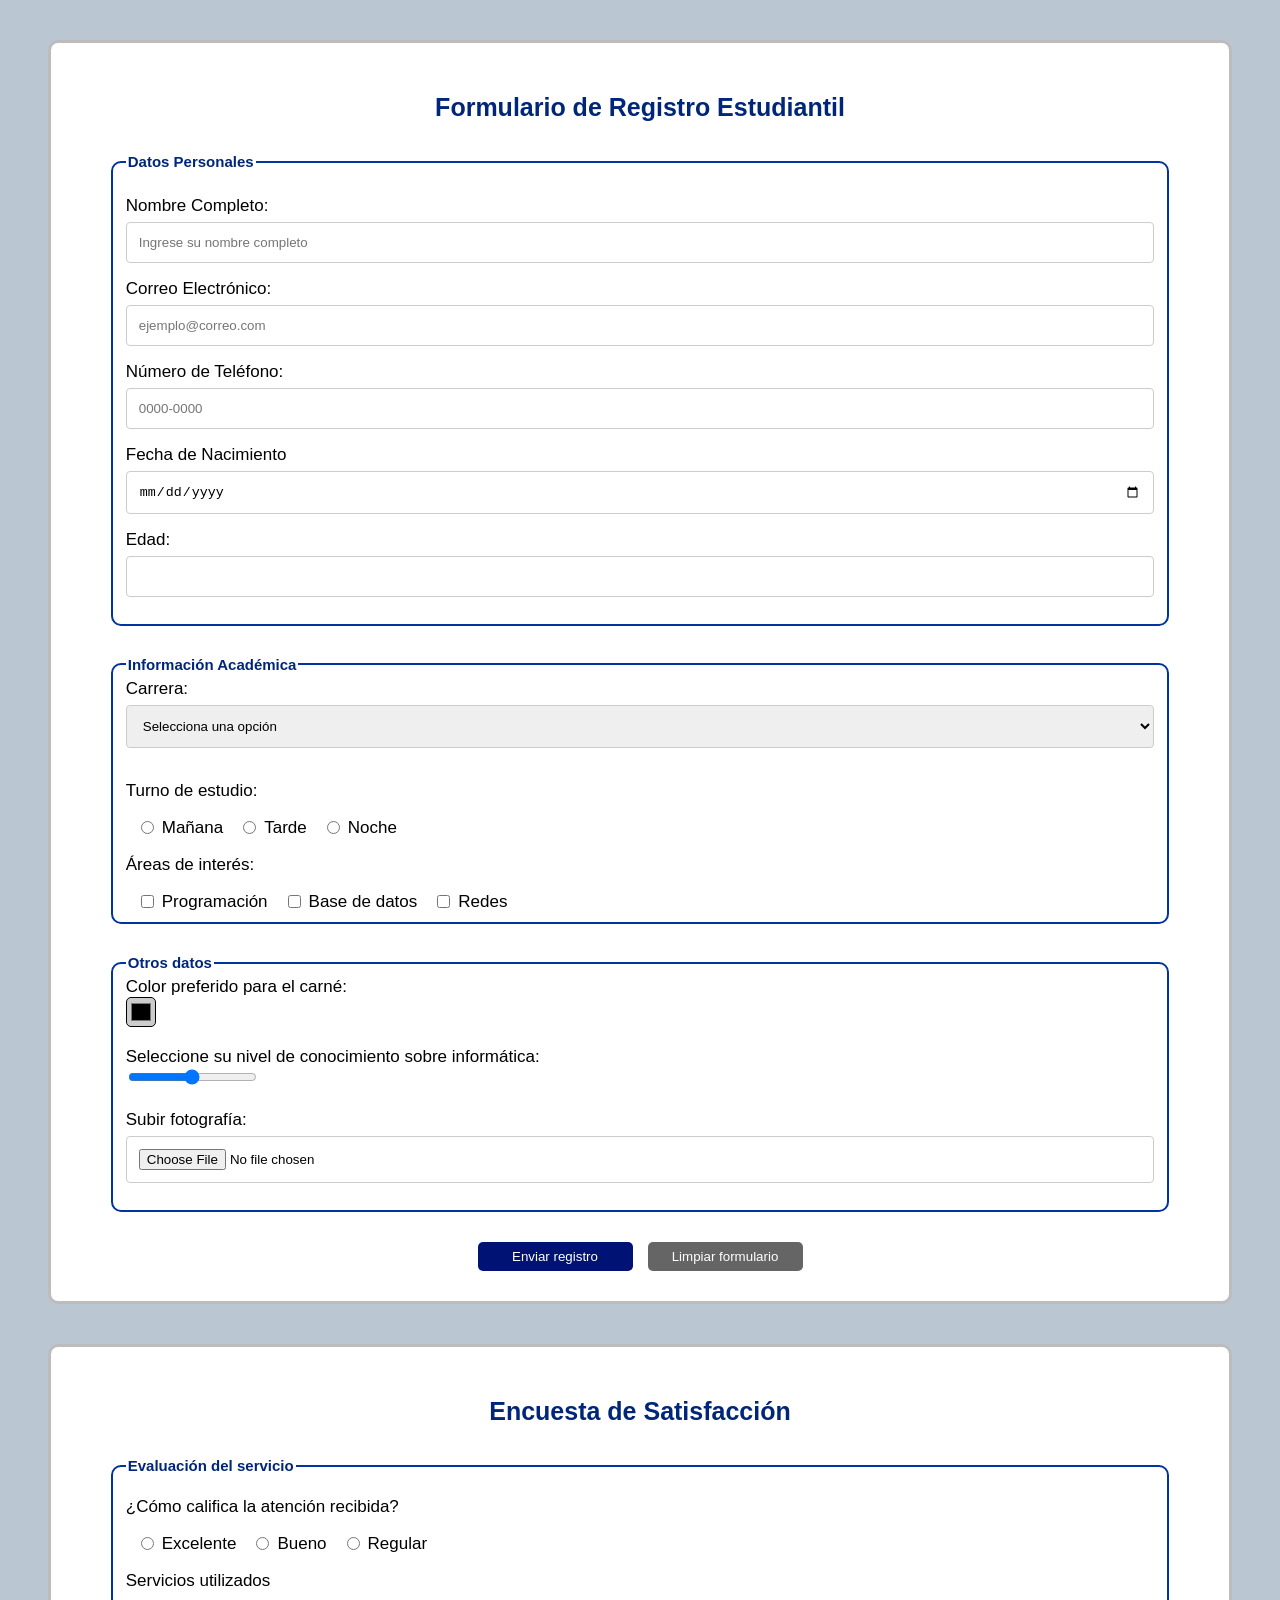
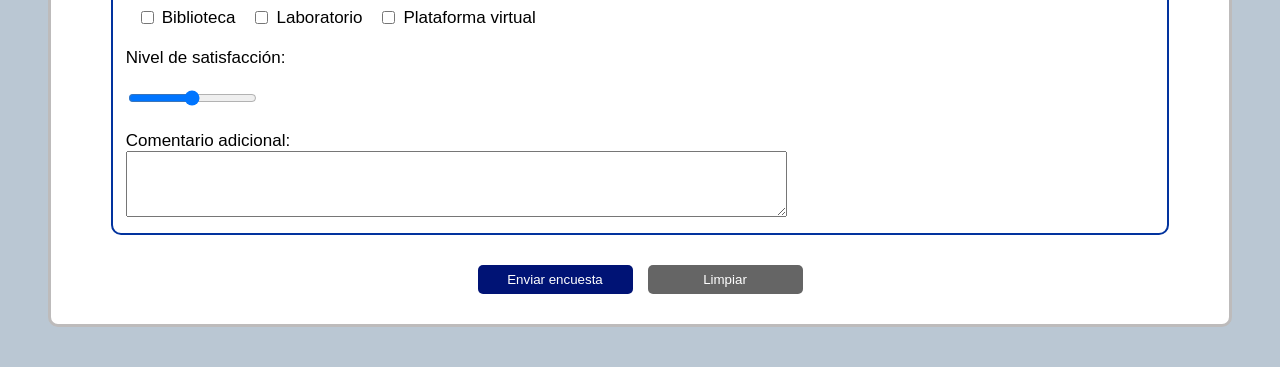
<file: index.html>
<!DOCTYPE html>
<html lang="es">

<head>
    <meta charset="UTF-8">
    <title>Formularrio</title>
    <link rel="stylesheet" href="/CSS/style.css">
</head>

<body>

    <section class="contenedor">
        <h1>Formulario de Registro Estudiantil</h1>

            <form>
                <fieldset class="marco">

                    <legend>Datos Personales</legend>

                    <div>
                        <br><label for="nombre">Nombre Completo:</label><br>
                        <input type="text" id="nombre" placeholder="Ingrese su nombre completo">

                        <br><label for="correo">Correo Electrónico:</label><br>
                        <input type="email" id="correo" placeholder="ejemplo@correo.com">

                        <br><label for="telefono">Número de Teléfono:</label><br>
                        <input type="tel" id="telefono" placeholder="0000-0000">

                        <br><label for="fechanac">Fecha de Nacimiento</labe><br>
                            <input type="date" id="fechanac">

                            <br><label for="edad">Edad:</label><br>
                            <input type="number" id="edad">
                    </div>

                </fieldset>

                <fieldset class="marco">
                    <legend>Información Académica</legend>

                    <label for="opciones">Carrera:</label><br>

                    <select id="opciones">
                        <option>Selecciona una opción</option>
                        <option>Informática</option>
                        <option>Ciencia Jurídica</option>
                        <option>Psicología</option>
                    </select>


                        <p>Turno de estudio:</p>
                    <div class="grupo">

                        <input type="radio" name="turno" id="manana"> <label for="manana">Mañana</label>

                        <input type="radio" name="turno" id="tarde"> <label for="tarde">Tarde</label>

                        <input type="radio" name="turno" id="noche"> <label for="noche">Noche</label>

                    </div>


                        <p>Áreas de interés:</p>
                    <div class="grupo">


                        <input type="checkbox" id="programacion"> <label for="programacion">Programación</label>

                        <input type="checkbox" id="basededatos"> <label for="basededatos">Base de datos</label>

                        <input type="checkbox" id="redes"> <label for="redes">Redes</label>

                    </div>

                </fieldset>


                <fieldset class="marco">
                    <legend>Otros datos</legend>

                    <div class="otrosdatos">
                    <label>Color preferido para el carné:</label><br>
                    <input type="color"><br>

                    <br><label>Seleccione su nivel de conocimiento sobre informática:</label><br>
                    <input type="range" min="0" max="10" value="5"><br>

                    <br><label>Subir fotografía:</label><br>
                    <input type="file" id="foto" accept="image/*" placeholder="Sube tu foto">
                    </div>

                </fieldset>    

                <div class="botones">
                    <button type="submit">Enviar registro</button>
                    <button type="reset">Limpiar formulario</button>
                </div>

            </form>
    </section>
    <section class="contenedor">

        <h1>Encuesta de Satisfacción</h1>
        <form>
            <fieldset class="marco">
                <legend>Evaluación del servicio</legend>

                <p>¿Cómo califica la atención recibida?</p>
                <div class="grupo">
                    <input type="radio" name="atencion" id="excelente"> <label for="excelente">Excelente</label>
                    <input type="radio" name="atencion" id="bueno"> <label for="bueno">Bueno</label>
                    <input type="radio" name="atencion" id="regular"> <label for="regular">Regular</label>
                </div>


                 <p>Servicios utilizados</p>
                <div class="grupo">
                   
                    <input type="checkbox" name="servicio" id="biblioteca"> <label for="biblioteca">Biblioteca</label>
                    <input type="checkbox" name="servicio" id="laboratorio"> <label for="laboratorio">Laboratorio</label>
                    <input type="checkbox" name="servicio" id="plataforma"> <label for="plataforma">Plataforma virtual</label>
                </div>

                

                <br><label>Nivel de satisfacción:</label><br>
                <br><input type="range" min="0" max="10" value="5"><br>

                <br><label>Comentario adicional:</label><br>
                <textarea rows="4" cols="80"></textarea>

            </fieldset>
            <div class="botones">
                    <button type="submit">Enviar encuesta</button>
                    <button type="reset">Limpiar</button>
            </div>

        </form>
    </section>
</body>
</file>
<file: CSS/style.css>
body {
  font-family: Arial, Helvetica, sans-serif;
  background-color: rgb(186, 199, 211);
}
.contenedor {
  display:flex;
  flex-direction: column;
  text-align: center;
  background-color: white;
  margin: 40px;
  width: auto;
  border-style: solid;
  border-radius: 10px;
  border-color: rgb(189, 187, 187);
}

.contenedor h1{
  color: rgb(0, 38, 121); 
  font-size: 25px;
  margin-top: 50px;
  margin-bottom: 1px;
}

legend {
  font-size: 15px;
  font-weight: bold;
  color: rgb(0, 38, 121);
}
.marco {
  font-size: 17px;
  text-align: left;
  border-style: solid;
  border-radius: 10px;
  width: auto;
  border-color: rgb(2, 51, 158);
  margin: 30px 60px 30px 60px;
}
input[type="text"],
input[type="email"],
input[type="tel"],
input[type="date"],
input[type="number"],
input[type="file"],
input[type="textarea"],
select {
  width: 100%;
  padding: 12px;
  border: 1px solid #ccc;
  border-radius: 4px;
  box-sizing: border-box;
  margin-top: 6px;
  margin-bottom: 16px;
}

input[type="color"] {
    width: 30px;
    height: 30px;
    background-color: #cccccc;
    border-radius: 5px;
}

input[type="textarea"] {
    font-family: Arial, Helvetica, sans-serif;

}



.grupo{
    display: flex;
    align-items: flex-start;
    gap: 5px;
}

.grupo input{
  display: flex;
  justify-content: flex-start;
  margin-left: 15px;
}

.botones{
    display: flex;
    justify-content: center;
    gap: 15px;
    margin-top: 20px;
    margin-bottom: 30px; 
}
button{
  padding: 5px 20px;
  border-style: solid;
  border-radius: 5px;
  border-color: rgba(0, 20, 117, 0);
  width: 155px;
}

button[type="submit"]{
  background-color: rgb(0, 19, 117);
  color: white;
}
button[type="reset"]{
  background-color: rgb(101, 101, 101);
  color: white;
  
}
</file>
